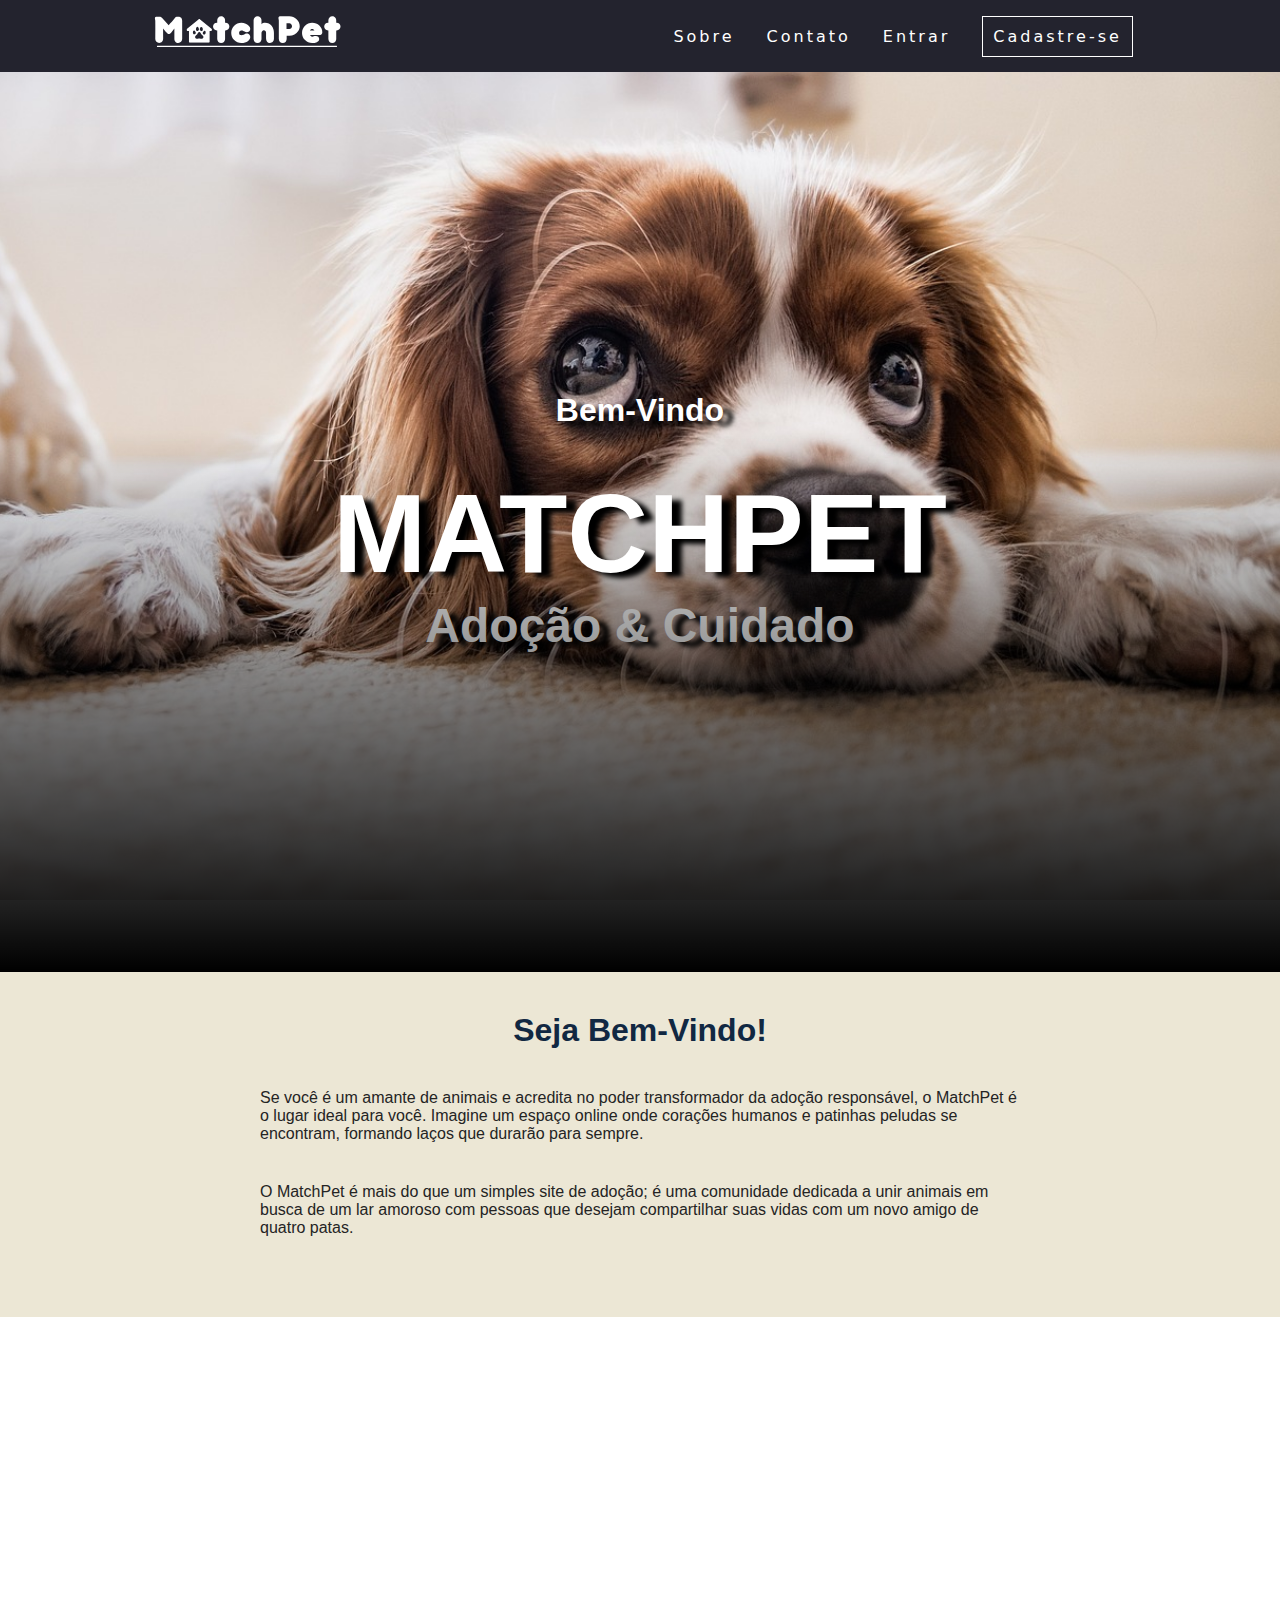
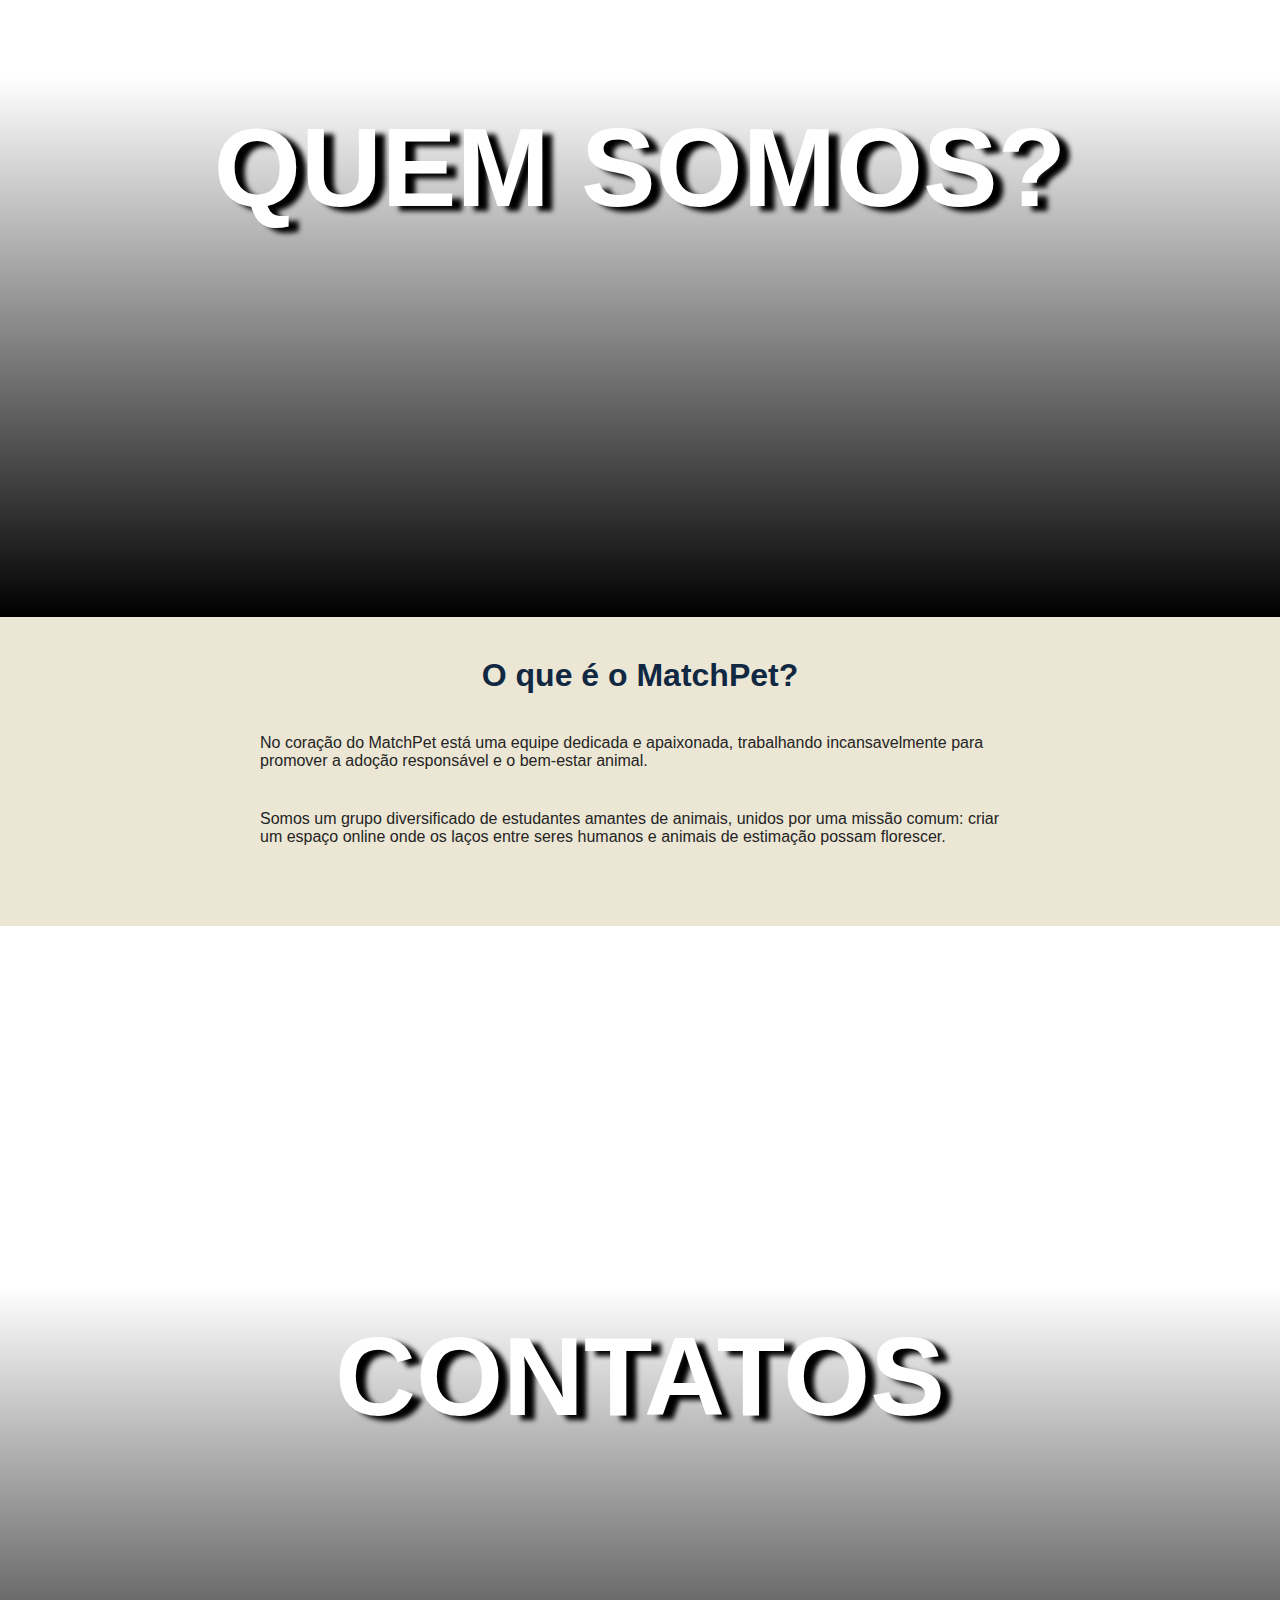
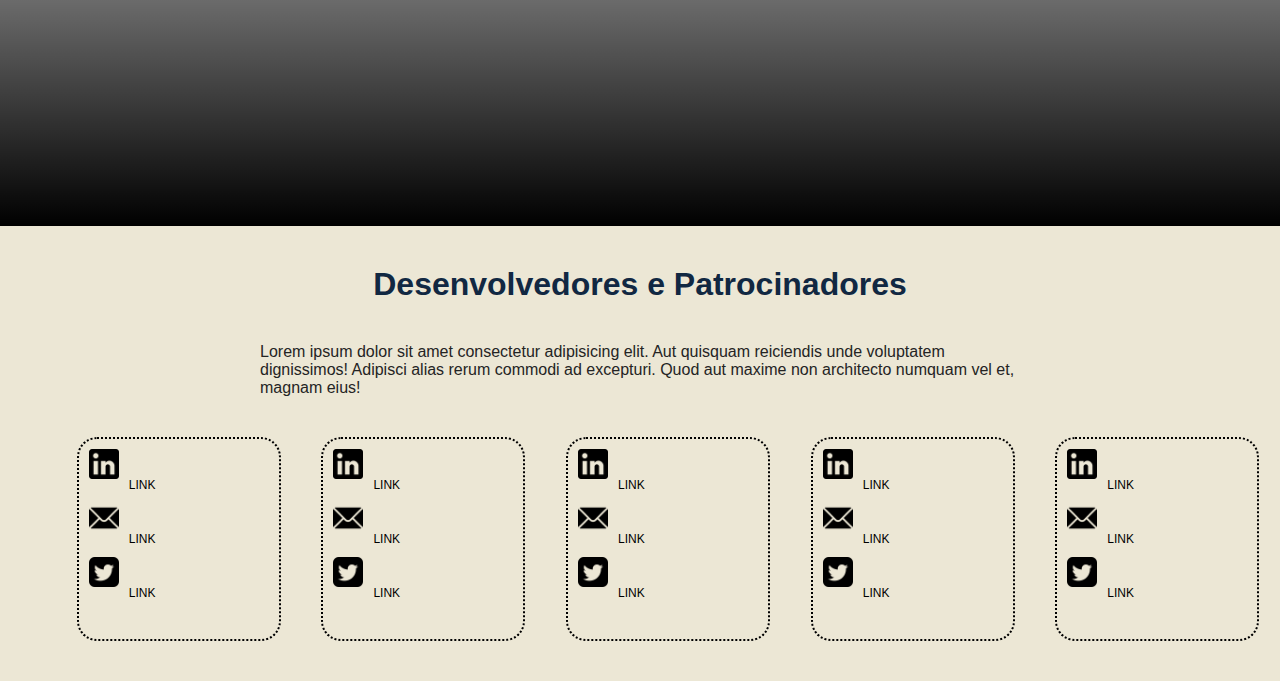
<file: index.html>
<!DOCTYPE html>
<html lang="pt-br">

<head>
    <meta charset="UTF-8">
    <meta http-equiv="X-UA-Compatible" content="IE=edge">
    <meta name="viewport" content="width=device-width, initial-scale=1.0">
    <link rel="stylesheet" href="css/homePage/estiloHeader.css">
    <link rel="stylesheet" href="css/homePage/estiloContent.css">

    <title>Home Page</title>
    <link rel="icon" type="image/x-icon" href="img/favicon.ico">
    <!-- Tela Inicial -->
</head>

<body>
    <header>
        <div class="top-header">
            <nav>
                <a class="logo" href="#"><img src="img/homePage/1.svg" width="200px"></a>
                <div class="mobile-menu">
                    <div class="line1"></div>
                    <div class="line2"></div>
                    <div class="line3"></div>
                </div>
                <ul class="nav-list">
                    <li><a href="#sobre" target="_self">Sobre</a></li>
                    <li><a href="#contato" target="_self">Contato</a></li>
                    <li><a href="page/login/index.html" target="_self">Entrar</a></li>
                    <li><a href="page/register/index.html" target="_self" id="principal">Cadastre-se</a></li>
                </ul>
            </nav>
        </div>
    </header>
    <main class="wrapper">
        <section class="module parallax parallax-1">
            <h2>Bem-Vindo</h2>
            <h1 class="title">MatchPet</h1>
            <h3>Adoção & Cuidado</h3>
        </section>

        <section class="module content" id="sobre">
            <div class="container">
                <h2 class="mini">Seja Bem-Vindo!</h2>
                <p>
                    Se você é um amante de animais e acredita no poder transformador da adoção responsável, o MatchPet é o lugar ideal para você. Imagine um espaço online onde corações humanos e patinhas peludas se encontram, formando laços que durarão para sempre.
                </p>
                <p>
                    O MatchPet é mais do que um simples site de adoção; é uma comunidade dedicada a unir animais em busca de um lar amoroso com pessoas que desejam compartilhar suas vidas com um novo amigo de quatro patas.
                </p>
            </div>
        </section>

        <section class="module parallax parallax-2">
            <h1>Quem Somos?</h1>
        </section>

        <section class="module content">
            <div class="container">
                <h2 class="mini">O que é o MatchPet?</h2>
                <p>
                    No coração do MatchPet está uma equipe dedicada e apaixonada, trabalhando incansavelmente para promover a adoção responsável e o bem-estar animal.
                </p>
                <p>
                    Somos um grupo diversificado de estudantes amantes de animais, unidos por uma missão comum: criar um espaço online onde os laços entre seres humanos e animais de estimação possam florescer.
                </p>
            </div>
        </section>

        <section class="module parallax parallax-3">
            <h1>Contatos</h1>
        </section>

        <section class="module content">
            <div class="container" id="contato">
                <h2 class="mini">Desenvolvedores e Patrocinadores</h2>
                <p>
                    Lorem ipsum dolor sit amet consectetur adipisicing elit. Aut quisquam reiciendis unde voluptatem
                    dignissimos! Adipisci alias rerum commodi ad excepturi. Quod aut maxime non architecto numquam vel
                    et, magnam eius!
                </p>
                
            </div>
            <div class="grid">
                <div class="element">
                    <span><img src="img/homePage/linkedin-logo.png" alt=""><a href="#">LINK</a></span>
                    <span><img src="img/homePage/mail.png" alt=""><a href="#">LINK</a></span>
                    <span><img src="img/homePage/sinal-do-twitter.png" alt=""><a href="#">LINK</a></span>
                </div>
                <div class="element">
                    <span><img src="img/homePage/linkedin-logo.png" alt=""><a href="#">LINK</a></span>
                    <span><img src="img/homePage/mail.png" alt=""><a href="#">LINK</a></span>
                    <span><img src="img/homePage/sinal-do-twitter.png" alt=""><a href="#">LINK</a></span>
                </div>
                <div class="element">
                    <span><img src="img/homePage/linkedin-logo.png" alt=""><a href="#">LINK</a></span>
                    <span><img src="img/homePage/mail.png" alt=""><a href="#">LINK</a></span>
                    <span><img src="img/homePage/sinal-do-twitter.png" alt=""><a href="#">LINK</a></span>
                </div> 
                <div class="element">
                    <span><img src="img/homePage/linkedin-logo.png" alt=""><a href="#">LINK</a></span>
                    <span><img src="img/homePage/mail.png" alt=""><a href="#">LINK</a></span>
                    <span><img src="img/homePage/sinal-do-twitter.png" alt=""><a href="#">LINK</a></span>
                </div>
                <div class="element">
                    <span><img src="img/homePage/linkedin-logo.png" alt=""><a href="#">LINK</a></span>
                    <span><img src="img/homePage/mail.png" alt=""><a href="#">LINK</a></span>
                    <span><img src="img/homePage/sinal-do-twitter.png" alt=""><a href="#">LINK</a></span>
                </div>
            </div>
        </section>
    </main>
    <footer>

    </footer>
    <script src="js/homePage/mobile-navbar.js"></script>
</body>

</html>
</file>
<file: css/homePage/estiloHeader.css>
* {
    margin: 0;
    padding: 0;
}

a {
    color: #fff;
    text-decoration: none;
    transition: 0.3s;
}

a:hover {
    opacity: 0.7;
}

.logo {
    font-size: 24px;
    text-transform: uppercase;
    letter-spacing: 4px;
}

nav {
    display: flex;
    justify-content: space-around;
    align-items: center;
    font-family: system-ui, -apple-system, Helvetica, Arial, sans-serif;
    background: #23232e;
    height: 8vh;
    width: 100vw;
}

main {
    background: url("../../img/homePage/backgroud.jpg") no-repeat center center;
    background-size: cover;
    height: 92vh;
}

.nav-list {
    list-style: none;
    display: flex;
    z-index: 200;

}

.nav-list li {
    letter-spacing: 3px;
    margin-left: 32px;
}
.nav-list li:hover{
    transform: scale(0.91);
    transition: 100ms linear ;
}

.mobile-menu {
    display: none;
    cursor: pointer;
}

.mobile-menu div {
    width: 32px;
    height: 2px;
    background: #fff;
    margin: 8px;
    transition: 0.3s;
}

#principal {
    border: 1px solid white;
    padding: 10px;
}




@media (max-width: 999px) {
    .top-header {
        width: 100%;
    }

    body {
        overflow-x: hidden;
    }

    #principal {
        border: none;
    }

    .nav-list {
        position: absolute;
        top: 8vh;
        right: 0;
        width: 50vw;
        height: 92vh;
        background: #23232e;
        flex-direction: column;
        align-items: center;
        justify-content: space-around;
        transform: translateX(100%);
        transition: transform 0.3s ease-in;

    }

    .nav-list li {
        margin-left: 0;
        opacity: 0;
    }

    .mobile-menu {
        display: block;
    }
}

.nav-list.active {
    transform: translateX(0);
}

@keyframes navLinkFade {
    from {
        opacity: 0;
        transform: translateX(50px);
    }

    to {
        opacity: 1;
        transform: translateX(0);
    }
}

.mobile-menu.active .line1 {
    transform: rotate(-45deg) translate(-8px, 8px);
}

.mobile-menu.active .line2 {
    opacity: 0;
}

.mobile-menu.active .line3 {
    transform: rotate(45deg) translate(-5px, -7px);
}
</file>
<file: css/homePage/estiloContent.css>
body {
  margin: 0;
  padding: 0;
  color: #242424;
  font-family: sans-serif;
  word-wrap: break-word;
  overflow-wrap: break-word;
  overflow-x: hidden;
}


.wrapper {
  width: 100%;
  margin: 0 auto;
}

main {
  display: block;
  background-color: #FFF;
}

.container {
  width: 100%;
  max-width: 760px;
  margin: 0 auto;
  padding: 0 20px;
}

section.module p {
  margin-bottom: 40px;
}

section.module:last-child {
  margin-bottom: 0;
}

section.module h2 {
  margin-bottom: 40px;
}

section.module.content {
  padding: 40px 0;
  background: #ece7d5;
}

section.module.parallax {
  display: flex;
  flex-direction: column;
  justify-content: center;
  height: 100vh !important;
  width: 100%;
  position: relative;
  overflow: hidden;
  background-position: 50% 50%;
  background-repeat: no-repeat;
  background-attachment: fixed;
  background-size: cover;
  -webkit-background-size: cover;
  -moz-background-size: cover;
  -o-background-size: cover;
}

section.module.parallax:after {
  content: "";
  height: 100%;
  width: 100%;
  position: absolute;
  z-index: 8;
  background: -moz-linear-gradient(to bottom, rgba(0, 0, 0, 0) 0, rgba(0, 0, 0, 0) 40%, #000 100%);
  background: -webkit-linear-gradient(to bottom, rgba(0, 0, 0, 0) 0, rgba(0, 0, 0, 0) 40%, #000 100%);
  background: linear-gradient(to bottom, rgba(0, 0, 0, 0) 0, rgba(0, 0, 0, 0) 40%, #000 100%);
}


section.module.parallax-1 {
  background-image: url("../../img/homePage/backgroud1.jpg");
}

section.module.parallax-2 {
  background-image: url("../../img/homePage/backgroud2.jpg");
}

section.module.parallax-3 {
  background-image: url("../../img/homePage/backgroud3.jpg");
}

section.module.parallax h1 {
  color: #FFF;
  text-align: center;
  z-index: 50;
  text-transform: uppercase;
}

h1,h2,h3 {
  text-align: center;
  text-shadow: 10px 5px 5px black;
  color: #fff;
}

h1 {
  font-size: 7em;

}

h2 {
  font-size: 2em;
}

h3 {
  font-size: 3em;
}

.mini{
  color: #112842;
  text-shadow:none;
}
/* FOOTER */
.grid{
  display: grid;
  grid-template-columns: repeat(5, 1fr);
  gap: 20px;
  justify-content: center;
  margin-left:6%;
}

.grid .element{
  display: flex;
  flex-direction: column;
  background-color: #ece7d5;
  width: 200px;
  height: 200px;
  border:2px solid black;
  border-radius: 20px;
  border-style:dotted;
}

.grid .element img{
  width: 30px;
  height: 30px;
  padding: 10px;
}

.grid .element a{
  font-size: 12px;
  color: #000;
}

/* FIM FOOTER*/
@media all and (max-width: 820px) {
  section.module h2 {
    font-size: 32px;
  }

  .module h2,
  p {
    padding: 0 8px;
  }

  .container {
    margin: 0;
    padding: 0;
  }

  section.module.parallax h1 {
    font-size: 36px;
  }
}
</file>
